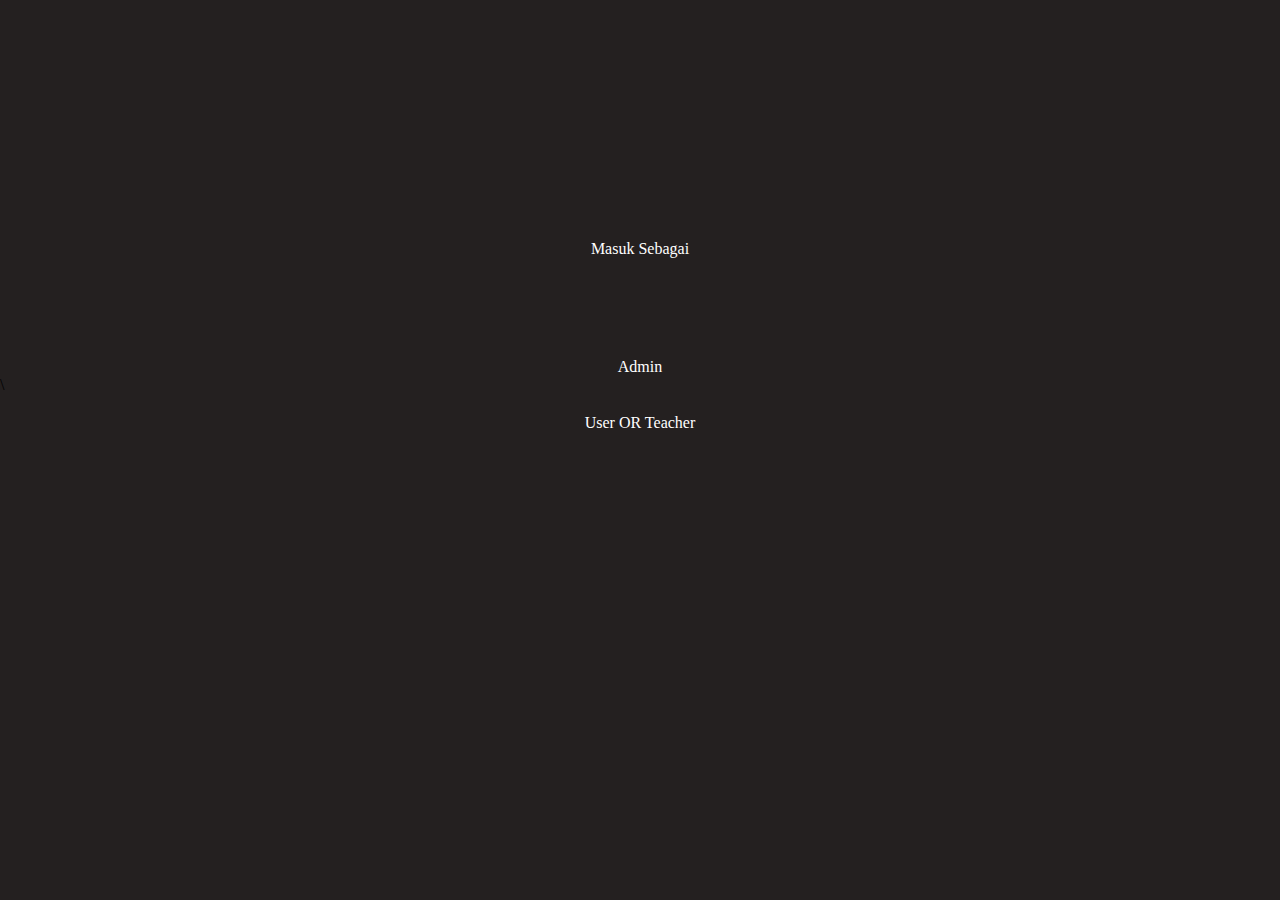
<file: trayoutyogi/index.html>
<!DOCTYPE html>
<html lang="en">
<head>
    <meta charset="UTF-8">
    <meta name="viewport" content="width=device-width, initial-scale=1.0">
    <title>Document</title>
    <link rel="stylesheet" href="style.css">
</head>
<body>
    <div class="login">
     <p style="color: white;">Masuk Sebagai</p>
     <a href="admin.html">Admin</a>\
     <a href="user.html">User OR Teacher</a>
    </div>
</body>
</html>
</file>
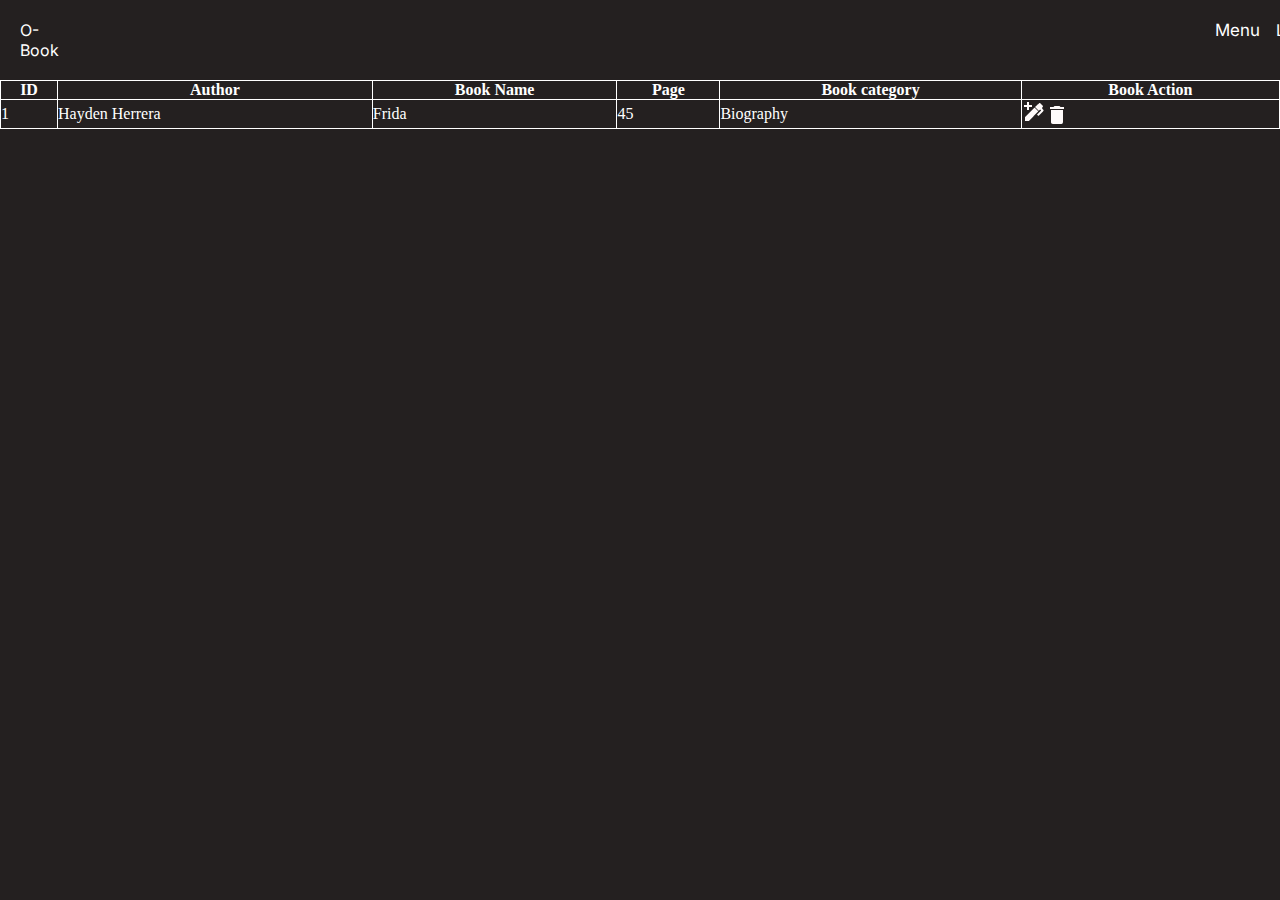
<file: trayoutyogi/admin.html>
<!DOCTYPE html>
<head>
    <link rel="stylesheet" href="style.css">
<style>
table, th, td {
  border: 1px solid rgb(255, 255, 255);
  border-collapse: collapse;
}
 
</style>
</head>
<body>



<div class="container-navbar">
        <div class="navbar"></div>
        <span  class="logo"> <a href="user.html">O-Book</a></span>
            <div class="links-navbar">
                <div class="dropdown">
                    <button class="dropbtn">Menu
                      <i class="fa fa-caret-down"></i>
                    </button>
                    <div class="dropdown-content">
                      <a href="./struktur-organisasi.html">Struktur Organisasi</a>
                      <a href="./pengumuman.html">Pengumuman</a>
                      <a href="./tata tertib.html">Tata Tertib</a>
                      <a href="./galery.html">Galery</a>
                      <a href="./faq.html">FAQ</a>
                      <a href="./berita.html">Berita</a>
                    </div>
                  </div>
            </div>
            <a style="text-decoration: none; color: white;" href="admin.html">Logout</a>
        </div>
    </div>

<table style="width:100%">
  <tr>
    <th style="color: white;">ID</th>
    <th style="color: white;">Author</th> 
    <th style="color: white;">Book Name</th>
    <th style="color: white;">Page</th>
    <th style="color: white;">Book category</th>
    <th style="color: white;">Book Action</th>
  </tr>
  <tr>
    <td style="color: white;">1</td>
    <td style="color: white;">Hayden Herrera</td>
    <td style="color: white;">Frida</td>
    <td style="color: white;">45</td>
    <td style="color: white;">Biography</td>
    <td><a href="add.html"><img src="img/add.png" alt=""></a>
        <a href="delete.html"><img src="img/delete.png" alt=""></a>
    </td>
  </tr>
  
</table>

</body>
</html>
</file>
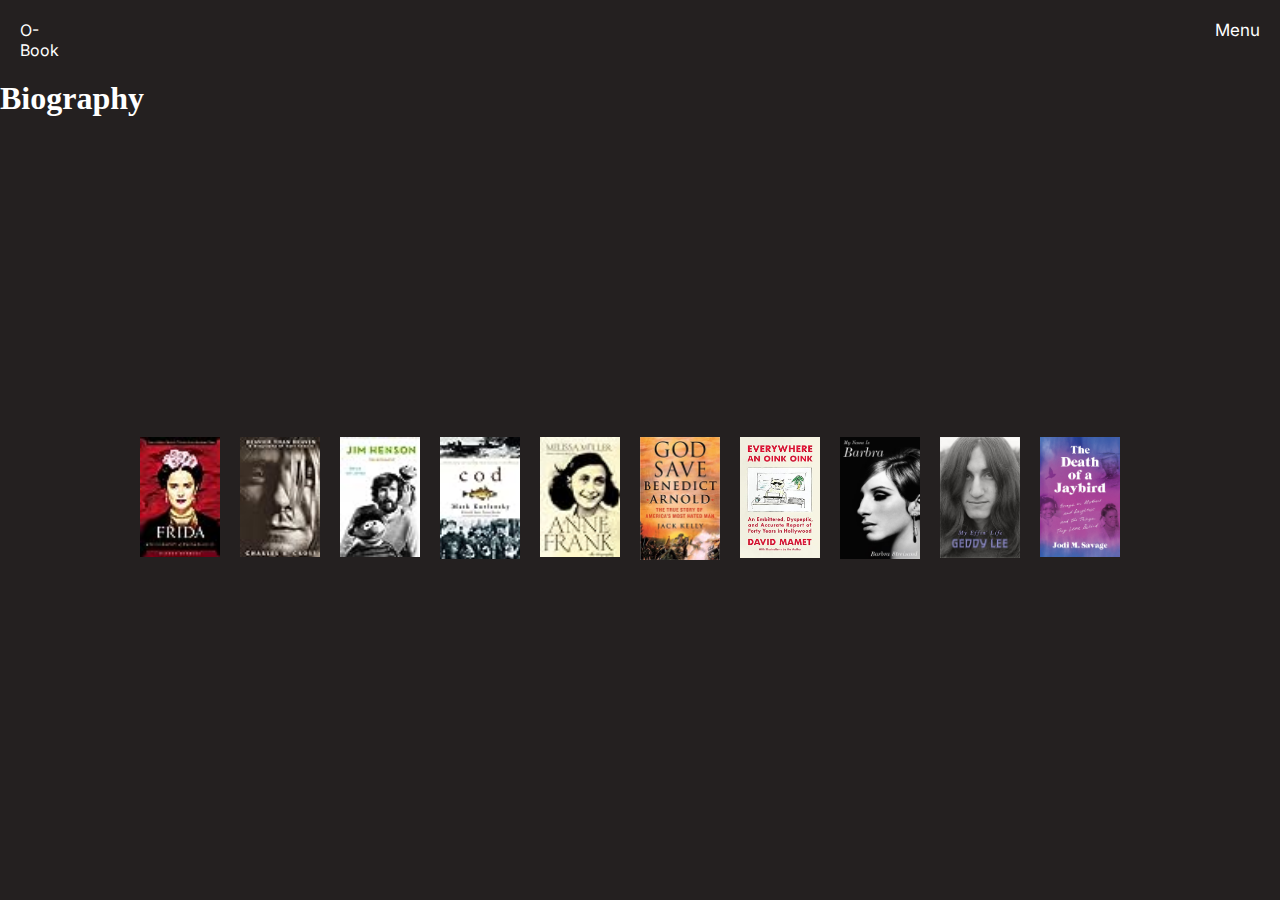
<file: trayoutyogi/biography.html>
<!DOCTYPE html>
<html lang="en">
<head>
    <meta charset="UTF-8">
    <meta name="viewport" content="width=device-width, initial-scale=1.0">
    <title>Biography</title>
    <link rel="stylesheet" href="style.css">
</head>
<body>

<div class="container-navbar">
        <div class="navbar"></div>
        <span  class="logo"> <a href="user.html">O-Book</a></span>
            <div class="links-navbar">
                <div class="dropdown">
                    <button class="dropbtn">Menu
                      <i class="fa fa-caret-down"></i>
                    </button>
                    <div class="dropdown-content">
                      <a href="./struktur-organisasi.html">Struktur Organisasi</a>
                      <a href="./pengumuman.html">Pengumuman</a>
                      <a href="./tata tertib.html">Tata Tertib</a>
                      <a href="./galery.html">Galery</a>
                      <a href="./faq.html">FAQ</a>
                      <a href="./berita.html">Berita</a>
                    </div>
                  </div>

                
            </div>
        </div>
    </div><h1 style="color: white;">Biography</h1>
    
<div  class="book-biography-pinjam">
        
        <a class="buku-biography" href="details-book.html"><img src="./img/biography-book1.jpg" alt=""></a>
        <a class="buku-biography" href="#"><img src="./img/biography-book2.jpg" alt=""></a>
        <a class="buku-biography" href="#"><img src="./img/biography-book3.jpg" alt=""></a>
        <a class="buku-biography" href="#"><img src="./img/biography-book4.jpg" alt=""></a>
        <a class="buku-biography" href="#"><img src="./img/biography-book5.jpg" alt=""></a>
        <a class="buku-biography" href="#"><img src="./img/biography-book6.jpg" alt=""></a>
        <a class="buku-biography" href="#"><img src="./img/biography-book7.jpg" alt=""></a>
        <a class="buku-biography" href="#"><img src="./img/biography-book8.jpg" alt=""></a>
        <a class="buku-biography" href="#"><img src="./img/biography-book9.jpg" alt=""></a>
        <a class="buku-biography" href="#"><img src="./img/biography-book10.jpg" alt=""></a>
          
</div>

</body>
</html>
</file>
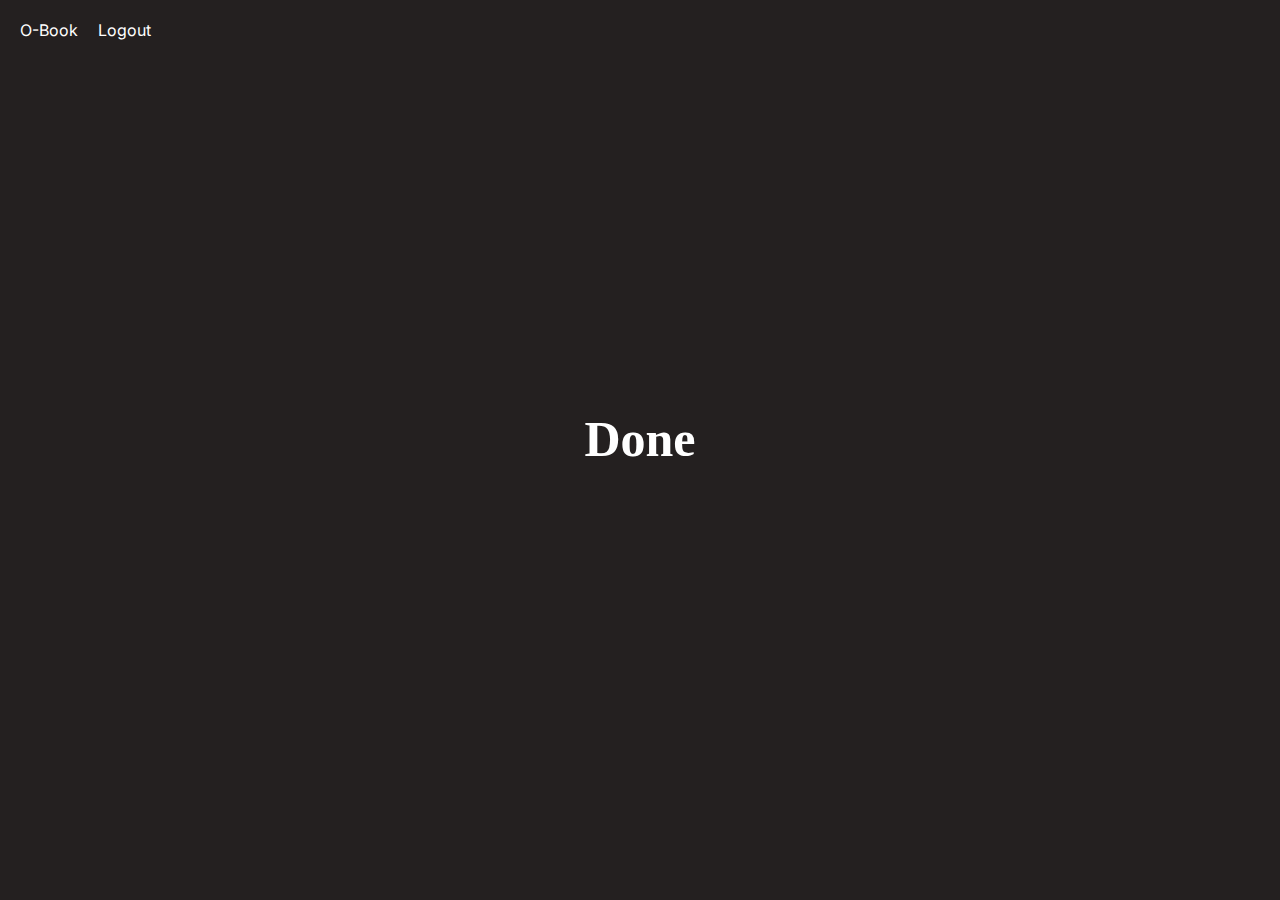
<file: trayoutyogi/confirm.html>
<!DOCTYPE html>
<html lang="en">
<head>
    <meta charset="UTF-8">
    <meta name="viewport" content="width=device-width, initial-scale=1.0">
    <title>Biography</title>
    <link rel="stylesheet" href="style.css">
</head>
<body>

    <div class="container-navbar">
        <div class="navbar"></div>
        <span  class="logo"> <a href="admin.html">O-Book</a></span>
            
            <a style="text-decoration: none; color: white;" href="index.html">Logout</a>
        </div>
    </div>


    <h1 style=" padding-top: 7em; display: flex; justify-content: center; text-align: center; color: white; font-size: 50px;">Done</h1>
</body>
</html>
</file>
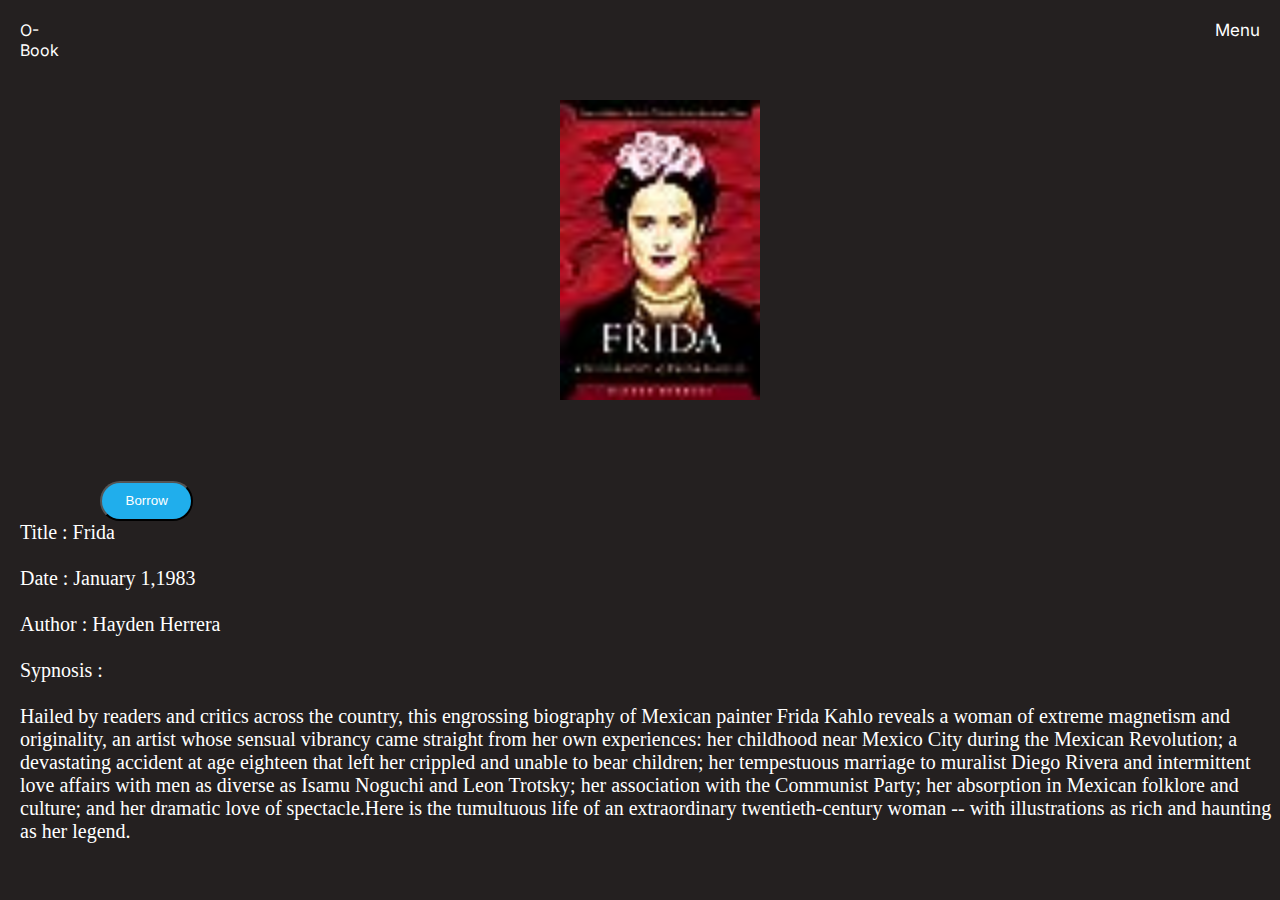
<file: trayoutyogi/details-book.html>
<!DOCTYPE html>
<html lang="en">
<head>
    <meta charset="UTF-8">
    <meta name="viewport" content="width=device-width, initial-scale=1.0">
    <title>Document</title>
    <link rel="stylesheet" href="style.css">
</head>
<body>
    <div class="container-navbar">
        <div class="navbar"></div>
        <span  class="logo"> <a href="user.html">O-Book</a></span>
            <div class="links-navbar">
                <div class="dropdown">
                    <button class="dropbtn">Menu
                      <i class="fa fa-caret-down"></i>
                    </button>
                    <div class="dropdown-content">
                      <a href="./struktur-organisasi.html">Struktur Organisasi</a>
                      <a href="./pengumuman.html">Pengumuman</a>
                      <a href="./tata tertib.html">Tata Tertib</a>
                      <a href="./galery.html">Galery</a>
                      <a href="./faq.html">FAQ</a>
                      <a href="./berita.html">Berita</a>
                    </div>
                  </div>
            </div>
            
        </div>
    </div>

    <div class="content">
        <div class="left">
            <img style="padding-bottom: 10px; padding-left: 35em; padding-top: 20px; height: 300px; width: 200px;" src="./img/biography-book1.jpg" alt="">
        </div>
        <div style=" padding-left: 20px; color: white; font-size: 20px;" class="right">
            <button style=" background-color: #20AEEC; color: white; margin-left: 6em; margin-top: 5em; height: 3em; border-radius: 40px; width: 7em"><a style="background-color: #20AEEC; text-decoration: none; color: white;" href="confirm.html">Borrow</a></button>
            <p>Title    : Frida</p><br>
            <p>Date     : January 1,1983</p><br>
            <p>Author   : Hayden Herrera</p><br>
            <p>Sypnosis :  <br>
                <br>Hailed by readers and critics across the country, this engrossing biography of 
                           Mexican painter Frida Kahlo reveals a woman of extreme magnetism and originality,
                           an artist whose sensual vibrancy came straight from her own experiences: her childhood
                           near Mexico City during the Mexican Revolution; a devastating accident at age eighteen 
                           that left her crippled and unable to bear children; her tempestuous marriage to muralist
                           Diego Rivera and intermittent love affairs with men as diverse as Isamu Noguchi and Leon 
                           Trotsky; her association with the Communist Party; her absorption in Mexican folklore and
                           culture; and her dramatic love of spectacle.Here is the tumultuous life of an extraordinary 
                           twentieth-century woman -- with illustrations as rich and haunting as her legend.</p>
        </div>
    </div>
    
</body>
</html>
</file>
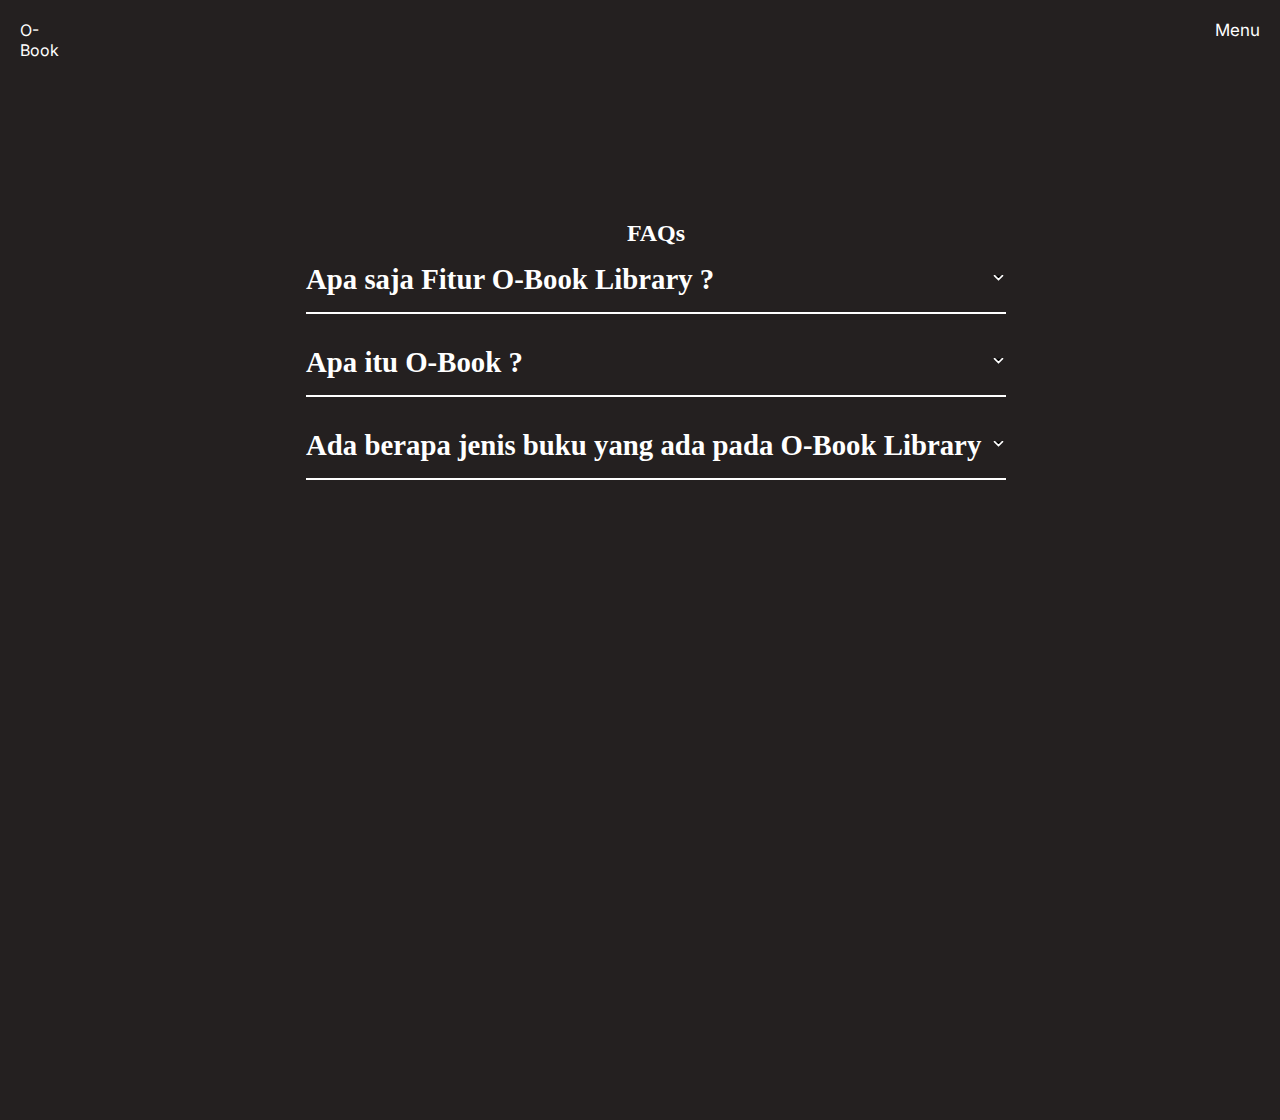
<file: trayoutyogi/faq.html>
<!DOCTYPE html>
<html lang="en">
<head>
    <meta charset="UTF-8">
    <meta name="viewport" content="width=device-width, initial-scale=1.0">
    <title>Document</title>
    <link rel="stylesheet" href="style.css">
</head>
<body>
    
    <div class="container-navbar">
        <div class="navbar"></div>
        <span  class="logo"> <a href="user.html">O-Book</a></span>
            <div class="links-navbar">
                <div class="dropdown">
                    <button class="dropbtn">Menu
                      <i class="fa fa-caret-down"></i>
                    </button>
                    <div class="dropdown-content">
                      <a href="./struktur-organisasi.html">Struktur Organisasi</a>
                      <a href="./pengumuman.html">Pengumuman</a>
                      <a href="./tata tertib.html">Tata Tertib</a>
                      <a href="./galery.html">Galery</a>
                      <a href="./faq.html">FAQ</a>
                      <a href="./berita.html">Berita</a>
                    </div>
                  </div>

                
            </div>
        </div>
    </div>

    <section>
        <h2 class="title">FAQs</h2>
    
        <div class="faq">
            <div class="question">
             <h3>Apa saja Fitur O-Book Library ?</h3>

                <svg width="15" height="10" viewbox="0 0 42 45">
                    <path d="M3 3L21 21L39 3" stroke="white" stroke-width="7" stroke-linecap="round"/>
                </svg>
            </div>
            <div class="answer">
                <p>
                    O-Book library ada banyak macam fitur didalamnya seperti kita bisa meminjam buku, melihat buku dan melihat informasi tentang buku tersebut
                </p>
            </div>
        </div>

        <div class="faq">
            <div class="question">
             <h3>Apa itu O-Book ?</h3>

                <svg width="15" height="10" viewbox="0 0 42 45">
                    <path d="M3 3L21 21L39 3" stroke="white" stroke-width="7" stroke-linecap="round"/>
                </svg>
            </div>
            <div class="answer">
                <p>
                    Pengertian O-Book adalah versi elektronik dari sebuah buku cetak yang dapat dibaca di komputer atau perangkat genggam yang dirancang khusus untuk keperluan ini.
                </p>
            </div>
        </div>

        <div class="faq">
            <div class="question">
             <h3>Ada berapa jenis buku yang ada pada O-Book Library
            </h3>

                <svg width="15" height="10" viewbox="0 0 42 45">
                    <path d="M3 3L21 21L39 3" stroke="white" stroke-width="7" stroke-linecap="round"/>
                </svg>
            </div>
            <div class="answer">
                <p>
                    Dalam O-Book Library, terdapat 3 jenis buku. Diantaranya ada buku pelajaran, buku fiksi dan buku biografi
                </p>
            </div>
        </div>

        
    </section>



<script src="./main.js"></script>
</body>
</html>
</file>
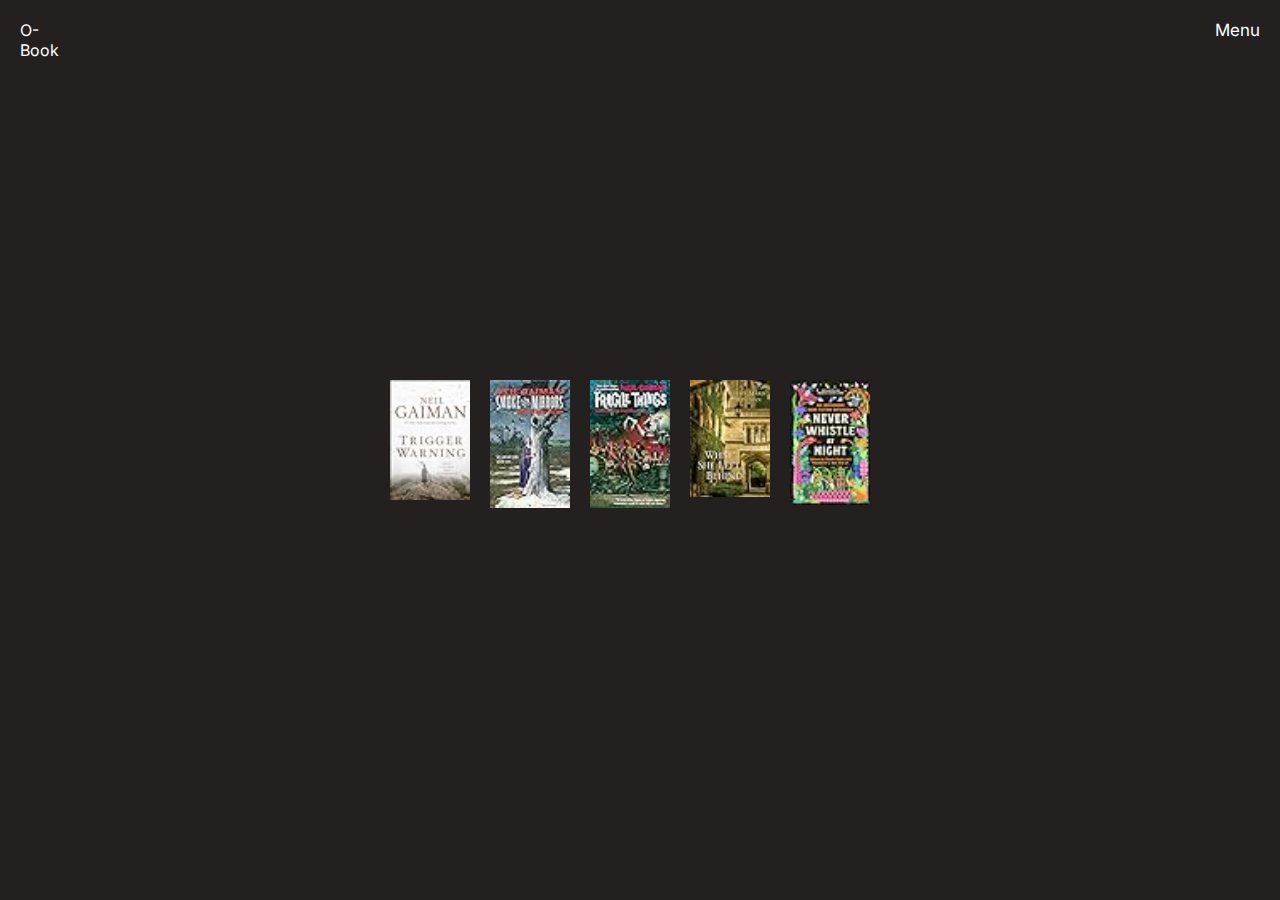
<file: trayoutyogi/fiction.html>
<!DOCTYPE html>
<html lang="en">
<head>
    <meta charset="UTF-8">
    <meta name="viewport" content="width=device-width, initial-scale=1.0">
    <title>Biography</title>
    <link rel="stylesheet" href="style.css">
</head>
<body>

<div class="container-navbar">
        <div class="navbar"></div>
        <span  class="logo"> <a href="user.html">O-Book</a></span>
            <div class="links-navbar">
                <div class="dropdown">
                    <button class="dropbtn">Menu
                      <i class="fa fa-caret-down"></i>
                    </button>
                    <div class="dropdown-content">
                      <a href="./struktur-organisasi.html">Struktur Organisasi</a>
                      <a href="./pengumuman.html">Pengumuman</a>
                      <a href="./tata tertib.html">Tata Tertib</a>
                      <a href="./galery.html">Galery</a>
                      <a href="./faq.html">FAQ</a>
                      <a href="./berita.html">Berita</a>
                    </div>
                  </div>

                
            </div>
        </div>
    </div>
    
<div class="book-biography-pinjam">
        <a class="buku-biography" href="add-book.php"><img src="./img/ficition-book1.jpg" alt=""></a>
        <a class="buku-biography" href="add-book.php"><img src="./img/fiction-book2.jpg" alt=""></a>
        <a class="buku-biography" href="add-book.php"><img src="./img/fiction-book3.jpg" alt=""></a>
        <a class="buku-biography" href="add-book.php"><img src="./img/fiction-book4.jpg" alt=""></a>
        <a class="buku-biography" href="add-book.php"><img src="./img/fiction-book5.jpg" alt=""></a>
</div>

</body>
</html>
</file>
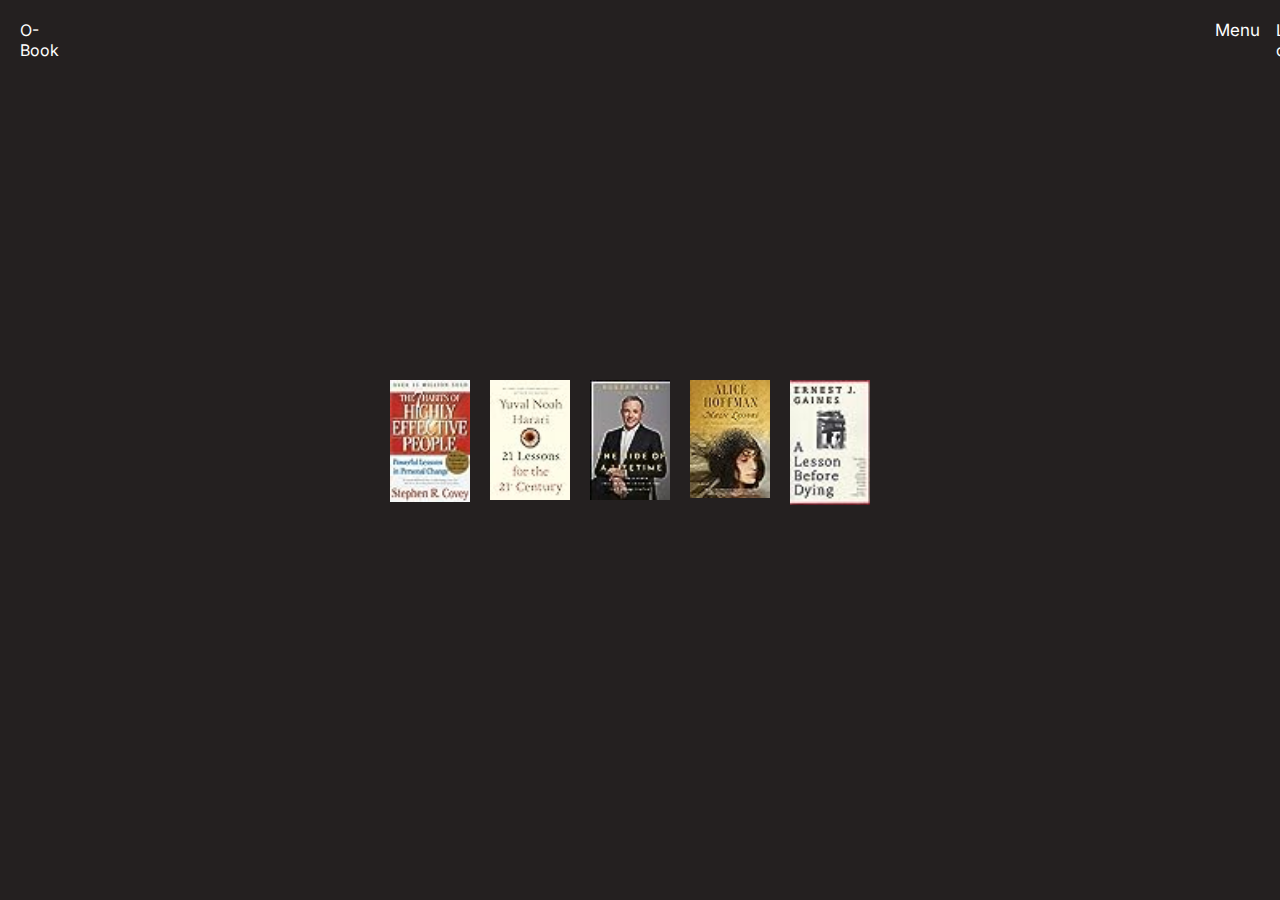
<file: trayoutyogi/lesson.html>
<!DOCTYPE html>
<html lang="en">
<head>
    <meta charset="UTF-8">
    <meta name="viewport" content="width=device-width, initial-scale=1.0">
    <title>Biography</title>
    <link rel="stylesheet" href="style.css">
</head>
<body>

<div class="container-navbar">
        <div class="navbar"></div>
        <span  class="logo"> <a href="user.html">O-Book</a></span>
            <div class="links-navbar">
                <div class="dropdown">
                    <button class="dropbtn">Menu
                      <i class="fa fa-caret-down"></i>
                    </button>
                    <div class="dropdown-content">
                      <a href="./struktur-organisasi.html">Struktur Organisasi</a>
                      <a href="./pengumuman.html">Pengumuman</a>
                      <a href="./tata tertib.html">Tata Tertib</a>
                      <a href="./galery.html">Galery</a>
                      <a href="./faq.html">FAQ</a>
                      <a href="./berita.html">Berita</a>
                    </div>
                  </div>

                <a style="text-decoration: none; color: white;" href="index.html" class="logout">Log out</a>
            </div>
        </div>
    </div>
    
<div class="book-biography-pinjam">
        <a class="buku-biography" href="add-book.php"><img src="./img/lesson-book1.jpg" alt=""></a>
        <a class="buku-biography" href="add-book.php"><img src="./img/lesson-book2.jpg" alt=""></a>
        <a class="buku-biography" href="add-book.php"><img src="./img/lesson-book3.jpg" alt=""></a>
        <a class="buku-biography" href="add-book.php"><img src="./img/lesson-book4.jpg" alt=""></a>
        <a class="buku-biography" href="add-book.php"><img src="./img/lesson-book5.jpg" alt=""></a>
</div>

</body>
</html>
</file>
<file: trayoutyogi/style.css>
@import url('https://fonts.googleapis.com/css2?family=Inter:wght@600&display=swap');


*{
    margin: 0;
    padding: 0;
    background-color: #242020;
}

.logo a{
    color: white;
    text-decoration: none;

}

.menu{
    margin-right: 100px;
}

.container-navbar {
    font-family: 'Inter', sans-serif;
    display: flex;
    margin: 20px;
}

.logo {
    margin-right: 20px;
}

.links-navbar{
display: flex;

margin-left: 70em;
}


.container-category{
    display: flex;
    font-size: 25px;
    color: white;
    flex-direction: column;
    margin-top: 30px;
    font-family: 'Inter', sans-serif;
}

.category{
    margin-bottom: 1em;
    font-family: 'Inter', sans-serif;
    font-size: 32px;
}

.book-biography{
    margin: 40px 0px 0px 10em;
    display: flex;
}

.book-fiction{
    margin: 40px 0px 0px 10em;
    display: flex;
}

.book-lesson{
    margin: 40px 0px 0px 10em;
    display: flex;
}

.book-biography img{
    width: 5em;
    height: auto ;
    margin-left: 2em;
    margin-bottom: 2em;
}

.book-lesson img{
    width: 5em;
    height: auto ;
    margin-left: 2em;
    margin-bottom: 2em;
}

.book-fiction img{
    width: 5em;
    height: auto ;
    margin-left: 2em;
    margin-bottom: 2em;
}

.category-biography{
    margin-top:2em;
}

.dropdown .dropbtn {
    font-size: 17px;
    border: none;
    outline: none;
    color: white;
    padding: 0 16px;
    background-color: inherit;
    font-family: inherit;
    margin: 0;
  }

  .dropdown-content {
    display: none;
    position: absolute;
    background-color: #f9f9f9;
    min-width: 160px;
    box-shadow: 0px 8px 16px 0px rgba(0,0,0,0.2);
    z-index: 1;
  }

  .dropdown-content a {
    float: none;
    color: black;
    text-decoration: none;
    display: block;
    text-align: left;
  }

  .dropdown-content a:hover {
    background-color: #ddd;
    color: black;
  }

  .dropdown:hover .dropdown-content {
    display: block;
  }

  .organisasi-img > img{
    display: block;
    margin-top: 1em;
    margin-left: 22em;
    height: 20%;
    width: 50%;
  }

  .pengumuman-img img{
    display: inline-block;
    margin-top: 8em;
    margin-left: 8em;
    height: 15%;
    width: 40%;
    border-radius: 10px;
    box-shadow: 5px 10px 8px 10px #292929;
  }
  
  .text-pengumuman {
    position: absolute;
    top: 35%;
    left: 55%;
    color: #fff;
    font-size: 23px;
    font-family: 'Josefin Sans', sans-serif;
  }

  .tata-tertib {
    display: flex;
    color: white;
    margin-top: 15em;
    justify-content: center;
  }

  .faq{
    max-width: 700px;
    margin-top: 1rem;
    margin-bottom: 1rem;
    padding-bottom: 1rem;
    border-bottom: 2px solid #fff;
    cursor: pointer;
  }
  
  .question{
    display: flex;
    justify-content: space-between;
    align-items: center;
  }
  
  .question h3{
    font-size: 1.8rem;
  }
  
  .answer{
    max-height: 0;
    overflow: hidden;
    transition: max-height 1s ease;
  }
  
  .answer p{
    padding-top: 1rem;
    line-height: 1.4;
    font-size: 1.4rem;
  }
  
  .faq.active .answer {
    max-height: 300px;
    animation: fade 1s ease-in-out;
  }
  
  .faq.active svg {
    transform: rotate(180deg);
  }
  
  svg{
    transition: transform 0.5s ease-in;
  }

  section {
    font-family:'Times New Roman', Times, serif;
    color: #fff;
  }
  
  section{
    margin-top: 10em;
    margin-left: 9em;
    min-height: 100vh;
    width: 80%;
    
    display: flex;
    flex-direction: column;
    align-items: center;
  }

  .text-berita img{
    display: inline-block;
    margin-top: 5em;
    margin-left: 5em;
    height: 40%;
    width: 40%;
    border-radius: 50px;
    box-shadow: 5px 10px 8px 10px #292929;
  }
  
  .content-berita{
    position: absolute;
      margin-top: 12rem;
      margin-left: 45rem;
      height: 3em;
      width: 30em;
      font-family: 'Roboto', sans-serif;
      font-size: 50px;
  }
  
  .book-biography-pinjam{
    justify-content: center;
    display: flex;
    margin-top: 20em;
  }

  .book-biography-pinjam a img{
    width: 80px;
   
  }

  .buku-biography{
    margin-right: 20px;
    height: 5em;
  }

  .login a{
    text-decoration: none;
    justify-content: center;
    align-items: center;
    display: flex;
    padding-top: 20px;
    color: white;
  }

  .login p{
    justify-content: center;
    display: flex;
    padding-top: 15em;
    align-items: center;
    padding-bottom: 5em;
  }
</file>
